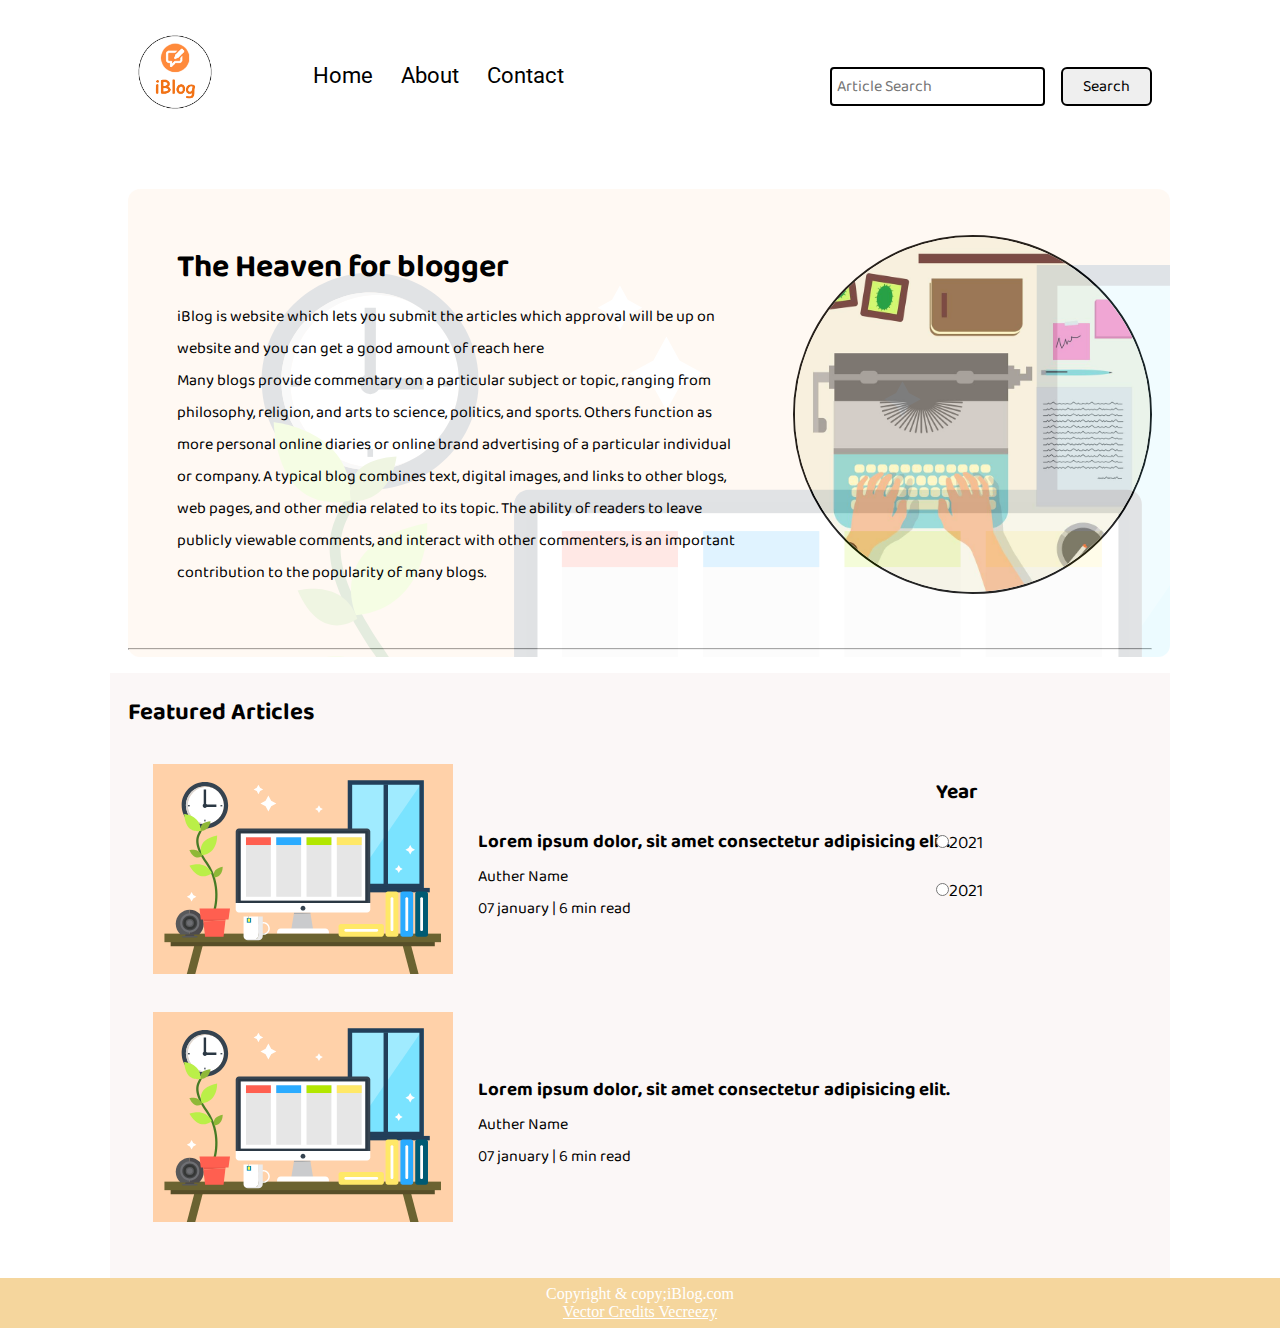
<file: index.html>
<!DOCTYPE html>
<html lang="en">

<head>
    <meta charset="UTF-8">
    <meta http-equiv="X-UA-Compatible" content="IE=edge">
    <meta name="viewport" content="width=device-width, initial-scale=1.0">
    <link rel="stylesheet" href="css/util.css">
    <link rel="stylesheet" href="css/style.css">
    <link rel="stylesheet" href="css/mobile.css">
    <title>iblog-Heaven for blogger</title>
</head>

<body>
    <nav class="navigation max-width-1 m-auto">
        <div class="nav-left">
            <a href="/">
                <span><img src="image/logo.png" width="94px" alt=""></span>
            </a>

            <ul>
                <li><a href="/">Home</a></li>
                <li><a href="#">About</a></li>
                <li><a href="/contact.html">Contact</a></li>
            </ul>
        </div>
        <div class="nav-right">
            <form action="search.html" method="GET">
                <input class="form-input" type="text" name="query" placeholder="Article Search">
                <button class="btn">Search</button>
            </form>
        </div>
    </nav>
    <div class="content max-width-1 m-auto">

        <div class="content-left">
            <h1>The Heaven for blogger</h1>
            <p>iBlog is website which lets you submit the articles which approval will be up on website and you can get
                a good amount of reach here</p>
            <p>Many blogs provide commentary on a particular subject or topic, ranging from philosophy, religion, and arts to science, politics, and sports. Others function as more personal online diaries or online brand advertising of a particular individual or company. A typical blog combines text, digital images, and links to other blogs, web pages, and other media related to its topic. The ability of readers to leave publicly viewable comments, and interact with other commenters, is an important contribution to the popularity of many blogs.</p>
        </div>
        <div class="content-right">
            <img src="image/home.jpg" alt="iBlog">
        </div>




    </div>

    <div class="max-width-1 m-auto">
        <hr>
    </div>
    <div class="home-articles max-width-1 m-auto font1">
        <div class="year-box">
            <h3>Year</h3>
            <div>
                <input type="radio" name="Year" id="">2021
            </div>
            <div>
                <input type="radio" name="Year" id="">2021
            </div>

        </div>

        <h2>Featured Articles</h2>
        <div class="home-article">
            <div class="home-article-img">
                <img src="image/11.svg" alt="article">
            </div>
            <div class="home-article-content font1">
                <a href="blogpost.html">
                    <h3>Lorem ipsum dolor, sit amet consectetur adipisicing elit.</h3>
                </a>

                <div>Auther Name</div>
                <span>07 january | 6 min read</span>
            </div>

        </div>
        <div class="home-article">
            <div class="home-article-img">
                <img src="image/11.svg" alt="article">
            </div>
            <div class="home-article-content font1">
                <h3>Lorem ipsum dolor, sit amet consectetur adipisicing elit.</h3>
                <div>Auther Name</div>
                <span>07 january | 6 min read</span>
            </div>

        </div>

    </div>
    <div class="footer ">
        <p> Copyright & copy;iBlog.com</p>
        <a href=" https://www.vecteezy.com/free-vector/typing">Vector Credits Vecreezy</a>

    </div>




</body>

</html>
</file>
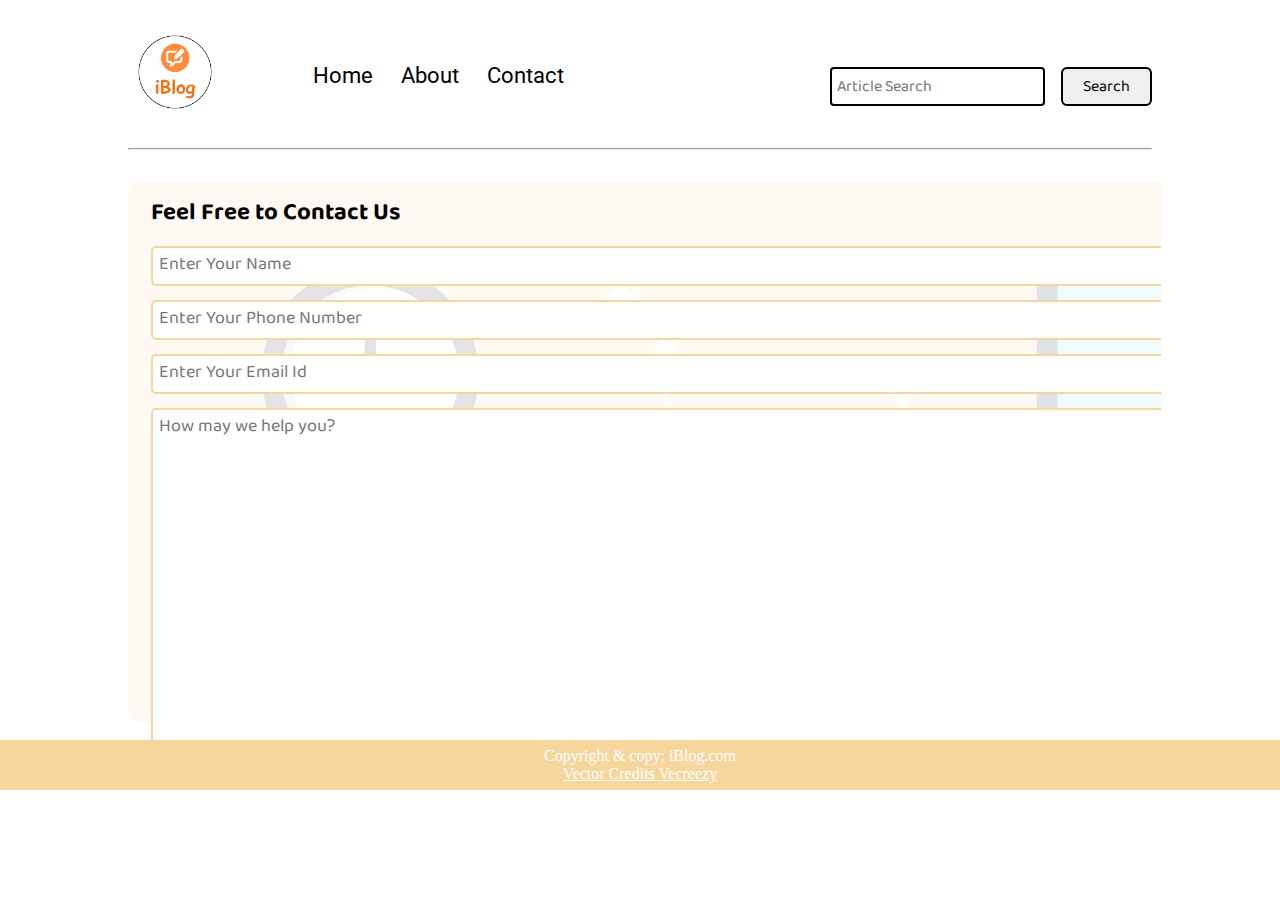
<file: contact.html>
<!DOCTYPE html>
<html lang="en">

<head>
    <meta charset="UTF-8">
    <meta name="viewport" content="width=device-width, initial-scale=1.0">
    <link rel="stylesheet" href="css/util.css">
    <link rel="stylesheet" href="css/style.css">
    <link rel="stylesheet" href="css/contact.css">
    <link rel="stylesheet" href="css/mobile.css">
    <title>iBlog - Heaven for bloggers</title>
</head>

<body>
    <nav class="navigation max-width-1 m-auto">
        <div class="nav-left">
            <a href="/">
                <span><img src="image/logo.png" width="94px" alt=""></span>
            </a>
            <ul>
                <li><a href="/">Home</a></li>
                <li><a href="#">About</a></li>
                <li><a href="/contact.html">Contact</a></li>
            </ul>
        </div>
        <div class="nav-right">
            <form action="/search.html" method="get">
                <input class="form-input" type="text" name="query" placeholder="Article Search">
                <button class="btn">Search</button>
            </form>

        </div>

    </nav>
    <div class="max-width-1 m-auto">
        <hr>
    </div>
    <div class="contact-content font1 max-width-1 m-auto">
        <div class="max-width-1 m-auto mx-1">
            <h2>Feel Free to Contact Us</h2>
            <div class="contact-form">
                <div class="form-box">
                    <input type="text" placeholder="Enter Your Name">
                </div>
                <div class="form-box">
                    <input type="text" placeholder="Enter Your Phone Number">
                </div>
                <div class="form-box">
                    <input type="text" placeholder="Enter Your Email Id">
                </div>
                <div class="form-box">
                    <textarea name="" id="" cols="30" rows="10" placeholder="How may we help you?"></textarea>
                </div>
                <div class="form-box">
                    <button class="btn">Submit</button>
                </div>

            </div>
        </div>

    </div>

    <div class="footer ">
        <p> Copyright & copy; iBlog.com</p>
        <a href=" https://www.vecteezy.com/free-vector/typing">Vector Credits Vecreezy</a>

    </div>

</body>

</html>
</file>
<file: css/util.css>
@import url("https://fonts.googleapis.com/css2?family=Roboto&display=swap");
@import url("https://fonts.googleapis.com/css2?family=Baloo+Bhaina+2:wght@500&display=swap");
:root { 
  --main-bg-color:rgb(245, 214, 157);
  --font1: "Baloo Bhaina 2", cursive;
  --font2: "Roboto", sans-serif;
}

.center{
  text-align: center
}

.font1 {
  font-family: var(--font1);
}
.font2 {
  font-family: var(--font2);
}

.max-width-1 {
  max-width: 80vw;
}

.max-width-2 {
  max-width: 60vw;
}

.m-auto {
  margin: auto;
}

.mx-1{
  margin-left: 23px;
  margin-right: 23px;
}

.my-2{
  margin-top: 32px;
  margin-bottom: 32px;
}

.btn {
  padding: 0px 20px;
  padding-top: 3px;
  border: 2px solid black;
  border-radius: 6px;
  font-family: var(--font1);
  font-size: 16px;
  cursor: pointer;
  transition: all 0.3s ease-in-out;
}

.btn:hover {
  color: white;
  background: var(--main-bg-color);
}

.form-input {
  padding: 0px 5px;
  padding-top: 3px;
  font-size: 16px;
  border: 2px solid black;
  border-radius: 4px;
  margin: 0 13px;
  font-family: var(--font1);
}

.form-box input, textarea{
  width: 100vw;
  padding: 0px 6px;
  margin: 7px 0;
  font-size: 18px;
  font-family: var(--font1);
  border: 2px solid var(--main-bg-color);
    border-radius: 5px;
}
</file>
<file: css/style.css>
* {
  margin: 0;
  padding: 0; 
}

.navigation {
  margin-top: 25px;
  font-family: var(--font1);
  /* height: 74px;  */
  display: flex;
  justify-content: space-between;
  align-items: center;
}

.nav-left {
  display: flex;
}

.nav-left span {
  font-size: 35px;
  padding-top: 10px;
}

.nav-left ul {
  display: flex;
  align-items: center;
  margin: 0 77px;
  font-size: 22px;
  padding-bottom: 23px;
}

.nav-left ul li {
  list-style: none;
  margin: 0 14px;
  font-family: var(--font2);
  transition: all 0.3s ease-in-out;
}

.nav-left ul li a {
  text-decoration: none;
  color: black;
}

.nav-left ul li a:hover {
  color: var(--main-bg-color);
  font-weight: bolder;
}

.content {
  height: 100%;
  display: flex;
  margin-top: 32px;
  padding: 9px;
  position: relative;
}

.content::after {
  content: "";
  background-image: url("../image/11.svg");
  position: absolute;
  width: 100%;
  height: inherit;
  opacity: 0.15;
  border-radius: 12px;
}

.content-left {
  font-family: var(--font1);
  display: flex;
  flex-direction: column;
  justify-content: center;
  padding: 49px;
  z-index: 1;
}

.content-right {
  display: flex;
  align-items: center;
  justify-content: center;
}

.content-right img {
  height: 355px;
  border: 2px solid black;
  border-radius: 200px;
}

.home-articles {
  padding: 18px;
  background-color: rgb(248, 239, 239, 0.5);
  margin-top: 23px;
  position: relative;
}

.year-box {
  position: absolute;  
  right: 0px;
  top: 100px;
  width: 234px;
  height: 255px;
  font-size: 18px;
}

.year-box div {
  margin: 12px 0px;
}

.home-article {
  display: flex;
  margin: 25px;
}

.home-article img {
  width: 300px;
}

.home-article-content {
  align-self: center;
  padding: 25px;
}

.home-article-content a {
  text-decoration: none;
  color: black;
}
/* .home-articles{} */
.footer {
  height: 50px;
  background-color: var(--main-bg-color);
  display: flex;
  align-items: center;
  justify-content: center;
  color: white;
  flex-direction: column;
}

.footer a {
  color: white;
}
</file>
<file: css/mobile.css>
@media screen and (max-width: 1200px) {
    .navigation {
      flex-direction: column;
      margin-bottom: 23px;
    }
  
    .nav-left {
      flex-direction: column;
      text-align: center;
    }
  
    .content-right {
      display: none;
    }
  
    .home-article {
      flex-direction: column;
    }
  
    .home-article-img {
      text-align: center;
    }
  
    .year-box {
      top: 25px;
      left: 60vw;
      font-size: 11px;
      display: flex;
    }
  
    .year-box div {
      padding: 0 3px;
      margin: 0;
    }
  
    .home-article img {
      width: 70vw;
    }
    .form-input {
      width: 50%;
    }
    .form-box input,
    textarea {
      width: 66vw;
    }
    .row {
      flex-direction: column;
    }
    .social {
      padding: 0;
    }
    .post-img {
      height: auto;
    }
    .adjust-year {
      position: static;
      height: auto;
      padding: 12px 0px;
      display: flex;
      justify-content: flex-end;
      width: 100%;
    }
  }
</file>
<file: css/contact.css>
.contact-content{  
    height: 60vh;
    margin-top: 32px;
    padding: 9px;
    position: relative; 
    overflow: hidden;
  }
  
  .contact-content::after {
    content: "";
    background-image: url("../image/11.svg");
    position: absolute;
    top:0;
    width: 100%;
    height: inherit;
    opacity: 0.15;
    border-radius: 12px;
    z-index: -1;
  }
</file>
